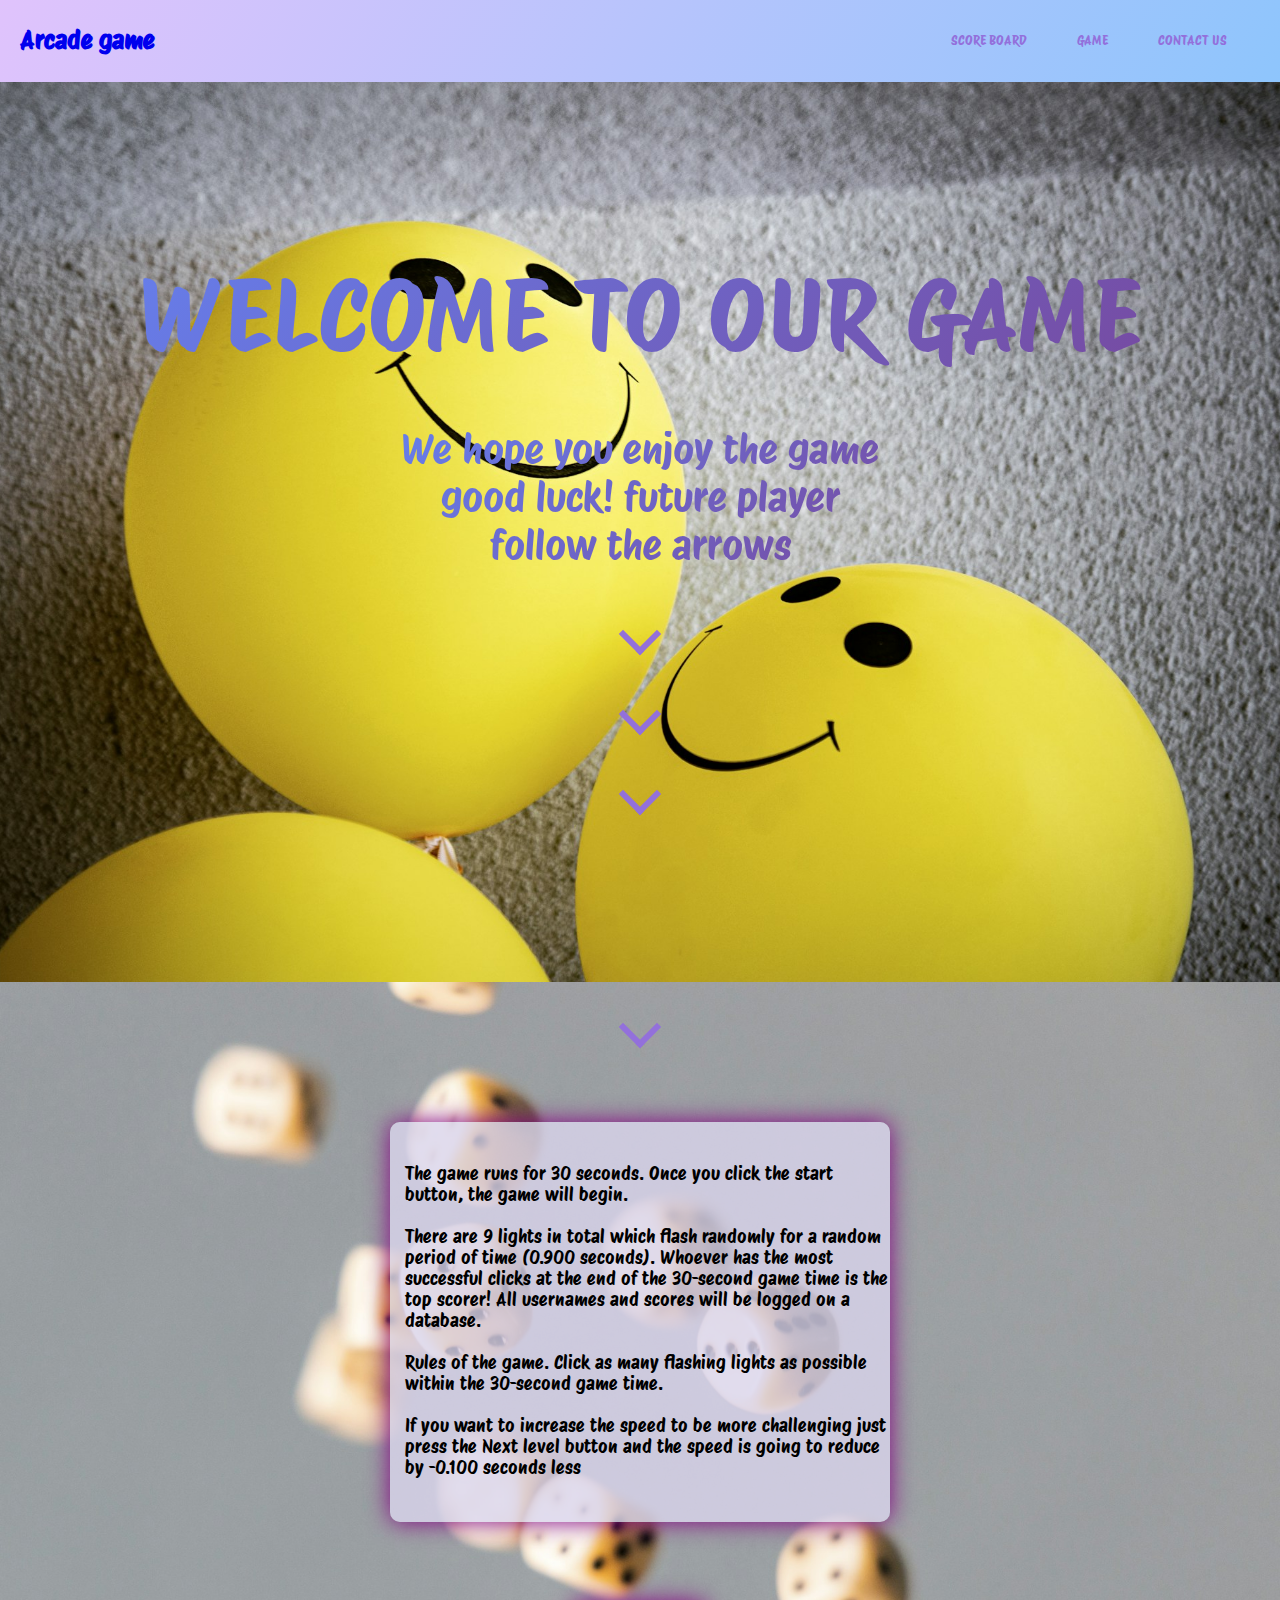
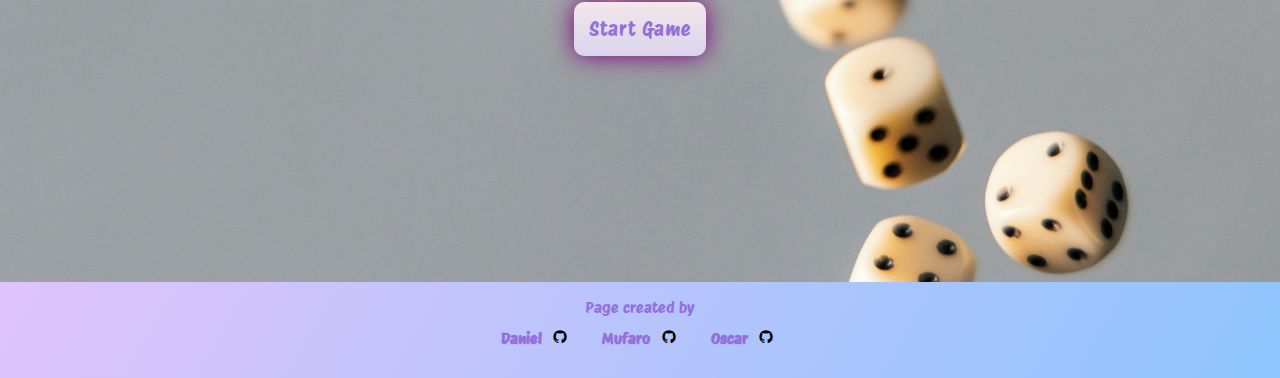
<file: client/index.html>
<!DOCTYPE html>
<html lang="en">
  <head>
    <meta charset="UTF-8" />
    <link rel="icon" type="image/svg+xml" href="/vite.svg" />
    <meta name="viewport" content="width=device-width, initial-scale=1.0" />
    <link rel="stylesheet" href="style.css" />
    <link
      href="https://unpkg.com/boxicons@2.1.4/css/boxicons.min.css"
      rel="stylesheet"
    />
    <title>Week 5 Project</title>
  </head>

  <body>
    <header>
      <nav class="header__nav">
        <h1 class="header__nav--title"><a href="index.html">Arcade game</a></h1>
        <ul class="header__nav--ul">
          <li>
            <a href="scoreBoard.html" class="header__nav--a">score board</a>
          </li>
          <li>
            <a href="game.html" class="header__nav--a">Game</a>
          </li>
          <li><a href="#" class="header__nav--a">Contact us</a></li>
        </ul>
      </nav>
    </header>

    <main>
      <section class="main__section1">
        <p class="main__section1--paragraph1">WELCOME TO OUR GAME</p>
        <p class="main__section1--paragraph2">
          We hope you enjoy the game <br />
          good luck! future player <br />
          follow the arrows
        </p>
        <div class="main__section1--arrow1"></div>
        <div class="main__section1--arrow1"></div>
        <div class="main__section1--arrow1"></div>
      </section>

      <section class="main__section2">
        <section class="main__section3">
          <a href="game.html"
            ><button class="section3__btn">Start Game</button></a
          >
          <div class="section3__div">
            <p class="section3__paragraph">
              <br />
              The game runs for 30 seconds. Once you click the start button, the
              game will begin.<br /><br />

              There are 9 lights in total which flash randomly for a random
              period of time (0.900 seconds). Whoever has the most successful
              clicks at the end of the 30-second game time is the top scorer!
              All usernames and scores will be logged on a database.<br /><br />

              Rules of the game. Click as many flashing lights as possible
              within the 30-second game time.<br /><br />

              If you want to increase the speed to be more challenging just
              press the Next level button and the speed is going to reduce by
              -0.100 seconds less
            </p>
          </div>
          <div class="section3__div--arrow2"></div>
        </section>
      </section>
    </main>

    <footer>
      <section class="footer__section">
        <p class="footer__paragraph">Page created by</p>
        <ul class="footer__ul">
          <li>
            <a
              target="_blank"
              href="https://github.com/GraemeG97"
              class="nav__a"
              >Daniel <i class="bx bxl-github"></i
            ></a>
          </li>
          <li>
            <a target="_blank" href="https://github.com/mufaro95" class="nav__a"
              >Mufaro <i class="bx bxl-github"></i
            ></a>
          </li>
          <li>
            <a target="_blank" href="https://github.com/91oscar" class="nav__a"
              >Oscar <i class="bx bxl-github"></i
            ></a>
          </li>
        </ul>
      </section>
    </footer>
  </body>
</html>
</file>
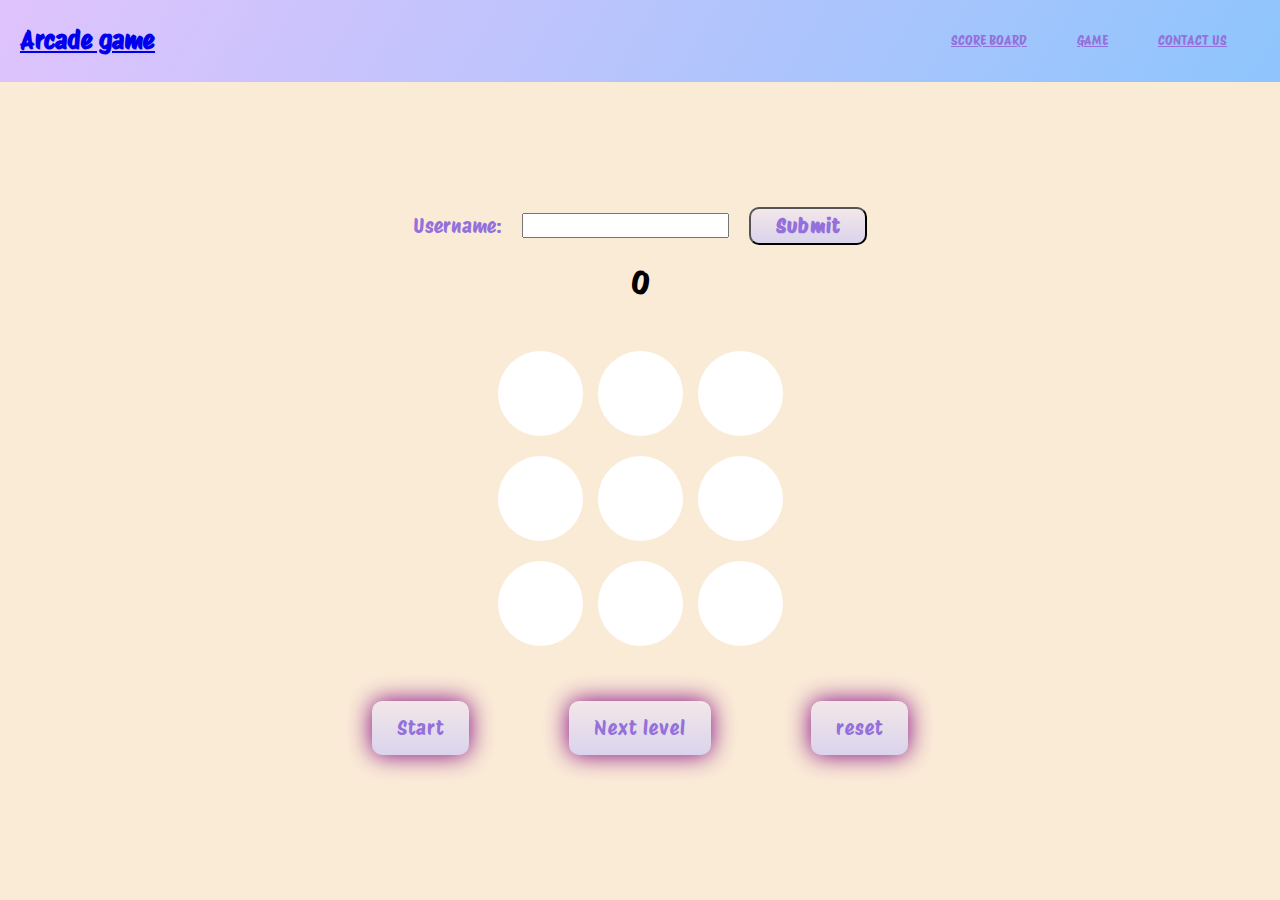
<file: client/game.html>
<!DOCTYPE html>
<html lang="en">
  <head>
    <meta charset="UTF-8" />
    <meta name="viewport" content="width=device-width, initial-scale=1.0" />
    <title>Document</title>
    <link rel="stylesheet" href="game.css" />
    <script defer src="game.js"></script>
  </head>

  <body>
    <header>
      <nav class="header__nav">
        <h1 class="header__nav--title"><a href="index.html">Arcade game</a></h1>
        <ul class="header__nav--ul">
          <li>
            <a href="scoreBoard.html" class="header__nav--a">score board</a>
          </li>
          <li><a href="index.html" class="header__nav--a">Game</a></li>
          <li><a href="#" class="header__nav--a">Contact us</a></li>
        </ul>
      </nav>
    </header>

    <main>
      <form class="form" id="username-form">
        <label for="username">Username:</label><br />
        <input
          class="form__bar"
          type="text"
          id="username"
          name="username"
        /><br /><br />
        <input class="form__submit" type="submit" value="Submit" />
      </form>

      <section class="main__section2">
        <p class="p p--playerScore" id="playerScore">0</p>
        <p class="p p--nextLvl" id="nextLvl"></p>
      </section>

      <section class="main__section1">
        <div class="div"></div>
        <div class="div"></div>
        <div class="div"></div>
        <div class="div"></div>
        <div class="div"></div>
        <div class="div"></div>
        <div class="div"></div>
        <div class="div"></div>
        <div class="div"></div>
      </section>

      <section class="main__section3">
        <button class="btn btn--Start" id="btn-btnStart">Start</button>
        <button class="btn btn--Speed" id="btn-btnSpeed">Next level</button>
        <button class="btn btn--Reset" id="btn-reset">reset</button>
      </section>
    </main>
  </body>
</html>
</file>
<file: client/style.css>
@import url("https://fonts.googleapis.com/css2?family=Protest+Riot&display=swap");

* {
  margin: 0px;
  padding: 0px;
  box-sizing: border-box;
  text-decoration: none;
  list-style: none;
  font-family: "Protest Riot", sans-serif;
}

/* colors for the page */
:root {
  --text-color: #9370db;
  --text-color-hover: #fff;
}

body {
  display: flex;
  flex-direction: column;
}

/* ------------------------------------------------------------------------------------------------------------*/
/* HEADER */
/* ------------------------------------------------------------------------------------------------------------*/

.header__nav {
  background-image: linear-gradient(120deg, #e0c3fc 0%, #8ec5fc 100%);
  height: 82px;
}

.header__nav--title {
  display: inline-block;
  color: var(--text-color);
  font-weight: bold;
  font-size: 25px;
  margin-left: 20px;
  line-height: 80px;
}

.header__nav--ul {
  float: right;
  padding-right: 40px;
  line-height: 80px;
}

.header__nav--ul * {
  display: inline;
  margin-left: 10px;
}

.header__nav--a {
  color: var(--text-color);
  text-transform: uppercase;
  border-radius: 5px;
  font-size: 13px;
  padding: 7px 13px;
  position: relative;
}

.header__nav--a:hover {
  background: var(--text-color-hover);
  transition: 0.5;
}

.header__nav--a:active {
  top: 1.5px;
}

/* ------------------------------------------------------------------------------------------------------------*/
/* MAIN */
/* ------------------------------------------------------------------------------------------------------------*/

.main__section1 {
  display: flex;
  align-items: center;
  justify-content: center;
  flex-direction: column;
  gap: 50px;
  height: 100vh;
  background-image: url(pics/Smile.jpg);
  background-position: center;
  background-repeat: no-repeat;
  background-size: cover;
}

.main__section1--paragraph1 {
  font-size: 100px;
  background-image: linear-gradient(135deg, #667eea 0%, #764ba2 100%);
  background-clip: text;
  color: transparent;
}

.main__section1--paragraph2 {
  font-size: 40px;
  background-image: linear-gradient(135deg, #667eea 0%, #764ba2 100%);
  text-align: center;
  background-clip: text;
  color: transparent;
}

.main__section1--arrow1 {
  height: 30px;
  width: 30px;
  border-top: 6px solid var(--text-color);
  border-left: 6px solid var(--text-color);
  transform: rotate(-135deg);
}

.main__section2 {
  height: 100vh;
  background-image: url(pics/dies.jpg);
  background-position: center;
  background-repeat: no-repeat;
  background-size: cover;
}

.main__section3 {
  display: flex;
  flex-direction: column-reverse;
  justify-content: space-evenly;
  align-items: center;
  gap: 80px;
}

.section3__btn {
  border-radius: 10px;
  padding: 15px;
  border: none;
  box-shadow: 0px 0px 25px 0px purple;
  letter-spacing: 1px;
  font-size: 20px;
  background-image: linear-gradient(
    to top,
    #dad4ec 0%,
    #dad4ec 1%,
    #f3e7e9 100%
  );
  color: var(--text-color);
  position: relative;
}

.section3__btn:hover {
  background: var(--text-color-hover);
  transition: 0.5;
}

.section3__btn:active {
  top: 1.5px;
}

.section3__div {
  width: 500px;
  height: 400px;
  border-radius: 10px;
  box-shadow: 0px 0px 25px 0px purple;
  font-size: 18px;
  color: black;
  background-color: rgb(218, 212, 236, 80%);
}

.section3__div--arrow2 {
  margin-top: 30px;
  height: 30px;
  width: 30px;
  border-top: 6px solid var(--text-color);
  border-left: 6px solid var(--text-color);
  transform: rotate(-135deg);
}

.section3__paragraph {
  margin-top: 20px;
  margin-left: 15px;
}

span {
  color: var(--text-color);
  font-weight: bold;
  letter-spacing: 1px;
  font-size: 18px;
}

/* ------------------------------------------------------------------------------------------------------------*/
/* FOOTER */
/* ------------------------------------------------------------------------------------------------------------*/

footer {
  margin-top: auto;
  padding: 1em 0;
  background-image: linear-gradient(120deg, #e0c3fc 0%, #8ec5fc 100%);
}

.footer__section {
  display: flex;
  align-items: center;
  flex-direction: column;
  height: 4em;
  color: var(--text-color);
}

.footer__ul * {
  color: var(--text-color);
  font-weight: bold;
  border-radius: 5px;
  padding: 4px 6px;
  position: relative;
  display: inline-block;
}

.footer__ul *:hover {
  background: var(--text-color-hover);
  transition: 0.5;
}

.footer__ul *:active {
  top: 1.5px;
}

.bxl-github {
  color: #000;
}
.light {
  height: 100px;
  width: 100px;
  border: 1px solid blue;
  border-radius: 50px;
  background-color: rgba(255, 255, 255, 0.8);
  padding: 20px;
  font-size: 30px;
  text-align: center;
}
.selectedLight {
  height: 100px;
  width: 100px;
  border: 1px solid rgb(255, 123, 0);
  border-radius: 50px;
  background-color: chartreuse;
}
#game-container {
  display: grid;
  grid-template-columns: auto auto auto;
  background-color: #2196f3;
  padding: 10px;
}
/*staying for scoreboard*/

.table-container {
  display: grid;
  grid-template-columns: repeat(2, 1fr);
  width: 300px;
}
#form-container {
  width: 26rem;
  height: 15rem;
  background: rgb(218, 218, 63);
  border-radius: 100px;
  display: flex;
  justify-content: center;
  flex-direction: column;
  padding: 100px 100px 100px 10px;
  margin-top: auto;
  position: absolute;
  bottom: 8px;
  left: 16px;
  font-size: 18px;
}

.navBar-selector {
  float: right;
  padding: 15px;
}

#leader-board {
  display: grid;
  grid-template-columns: 1fr fr;
  width: 300px;
}
th,
td {
  padding-top: 10px;
  padding-bottom: 20px;
  padding-left: 30px;
  padding-right: 40px;
}
</file>
<file: client/game.css>
@import url('https://fonts.googleapis.com/css2?family=Protest+Riot&display=swap');

:root {
    --text-color: #9370DB;
    --text-color-hover: #fff;
}

* {
    margin: 0px;
    padding: 0px;
    box-sizing: border-box;
    font-family: 'Protest Riot', sans-serif;
}

body {
    background-color: antiquewhite;
}

main {
    display: flex;
    justify-content: center;
    align-items: center;
    flex-direction: column;
    height: 88vh;
    width: 100vw;

}

/* -------------------------------------- */
/* HEADER */
/* -------------------------------------- */
.header__nav {
    background-image: linear-gradient(120deg, #e0c3fc 0%, #8ec5fc 100%);
    height: 82px;
}

.header__nav--title {
    display: inline-block;
    color: var(--text-color);
    font-weight: bold;
    font-size: 25px;
    margin-left: 20px;
    line-height: 80px;
}

.header__nav--ul {
    float: right;
    padding-right: 40px;
    line-height: 80px;
}

.header__nav--ul * {
    display: inline;
    margin-left: 10px;

}

.header__nav--a {
    color: var(--text-color);
    text-transform: uppercase;
    border-radius: 5px;
    font-size: 13px;
    padding: 7px 13px;
    position: relative;
}

.header__nav--a:hover {
    background: var(--text-color-hover);
    transition: 0.5;
}

.header__nav--a:active {
    top: 1.5px;
}

/* -------------------------------------- */
/* MAIN */
/* -------------------------------------- */

.form {
    display: flex;
    justify-content: center;
    align-items: center;
    gap: 10px;
    margin-bottom: 15px;
    color: var(--text-color);
    font-size: 20px;
}

.form__bar {
    font-size: 18px;
    color: var(--text-color)
}

.form__submit {
    color: var(--text-color);
    font-weight: bold;
    font-size: 20px;
    padding: 5px 25px;
    border-radius: 10px;
    background-image: linear-gradient(to top, #dad4ec 0%, #dad4ec 1%, #f3e7e9 100%);
    box-shadow: 3px px 15px 0px purple;
    letter-spacing: 1px;
    position: relative;
}

.form__submit:hover {
    transition: 0.5;
}

.form__submit:active {
    top: 1.5px;
}

.main__section1 {
    display: flex;
    flex-wrap: wrap;
    justify-content: center;
    margin: 100px;
    gap: 15px;
    width: 330px;
    height: 300px;
}

.div {
    border-radius: 50%;
    width: 85px;
    height: 85px;
    background-color: #fff;
}

.flash {
    background-color: purple;
}

/* -------------------------------------- */

.main__section2 {
    display: flex;
    justify-content: center;
    align-items: center;
    flex-direction: column-reverse;
    margin-bottom: -50px;
}

.p--playerScore {
    font-size: 30px;
    font-weight: bold;
}

.p--nextLvl {
    font-size: 20px;
}

/* -------------------------------------- */

.main__section3 {
    display: flex;
    justify-content: center;
    align-items: center;
    gap: 100px;
}

.btn {
    margin-top: -50px;
    border-radius: 10px;
    padding: 15px 25px;
    border: none;
    box-shadow: 0px 0px 25px 0px purple;
    letter-spacing: 1px;
    font-size: 20px;
    background-image: linear-gradient(to top, #dad4ec 0%, #dad4ec 1%, #f3e7e9 100%);
    color: var(--text-color);
    position: relative;
}

.btn:hover {
    transition: 0.5;
}

.btn:active {
    top: 1.5px;
}
</file>
